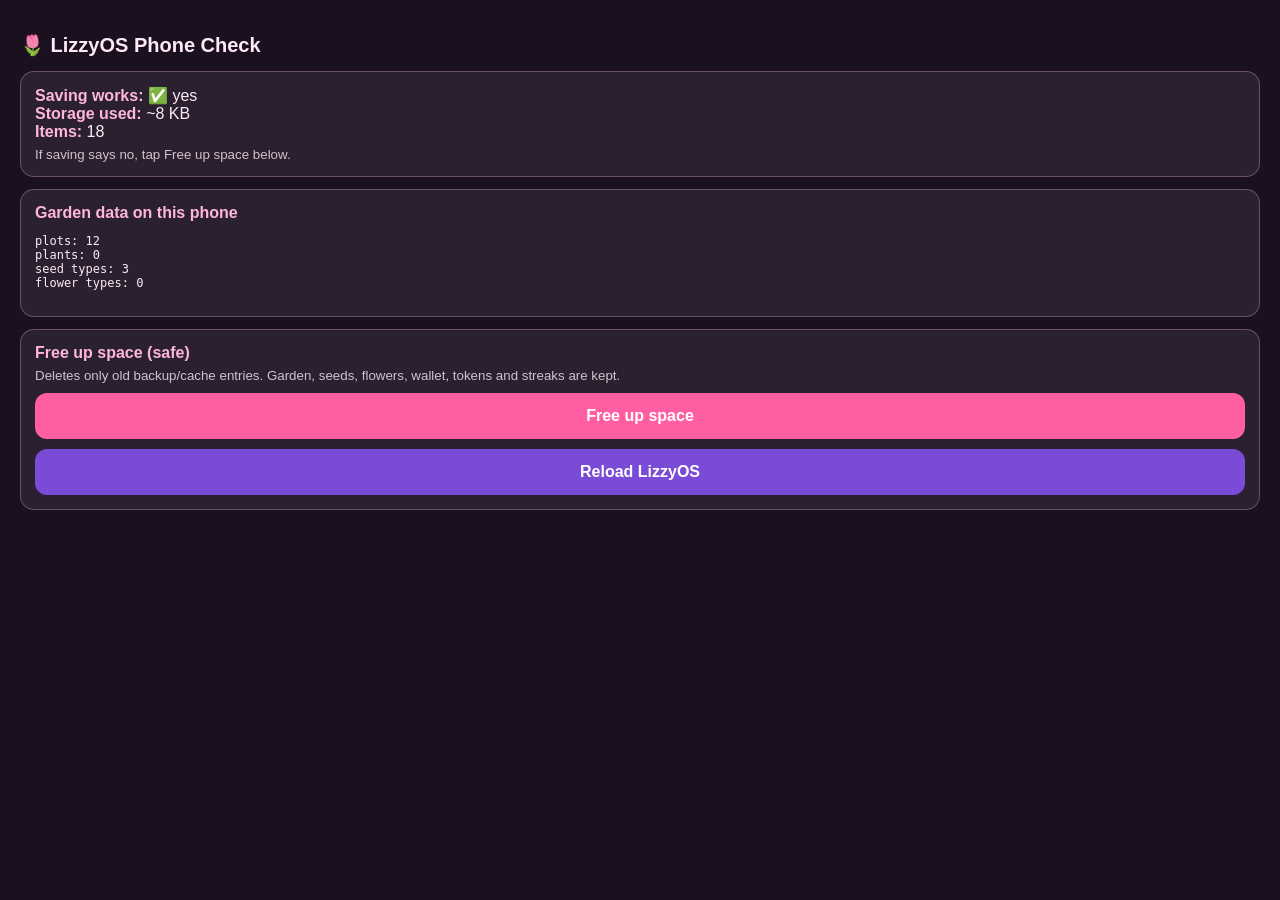
<file: phone-check.html>
<!doctype html>
<html lang="en">
<head>
<meta charset="utf-8">
<meta name="viewport" content="width=device-width, initial-scale=1">
<title>LizzyOS Phone Check</title>
<style>
  body{margin:0;font-family:-apple-system,BlinkMacSystemFont,"Segoe UI",Poppins,sans-serif;background:#1b1020;color:#ffe9f6;padding:20px}
  h1{font-size:20px}
  .card{background:rgba(255,255,255,.07);border:1px solid rgba(255,182,220,.3);border-radius:14px;padding:14px;margin:12px 0}
  b{color:#ffb6dc}
  button{width:100%;padding:14px;margin-top:10px;border:0;border-radius:12px;background:#ff5fa2;color:#fff;font-size:16px;font-weight:600}
  small{opacity:.8;display:block;margin-top:6px}
  pre{white-space:pre-wrap;word-break:break-all;font-size:12px}
</style>
</head>
<body>
<h1>🌷 LizzyOS Phone Check</h1>
<div class="card" id="status">Checking…</div>
<div class="card">
  <b>Garden data on this phone</b>
  <pre id="garden">—</pre>
</div>
<div class="card">
  <b>Free up space (safe)</b>
  <small>Deletes only old backup/cache entries. Garden, seeds, flowers, wallet, tokens and streaks are kept.</small>
  <button id="clean">Free up space</button>
  <button id="reload" style="background:#7a4bd6">Reload LizzyOS</button>
</div>
<script>
function bytes(){let n=0;for(let i=0;i<localStorage.length;i++){const k=localStorage.key(i);n+=k.length+(localStorage.getItem(k)||"").length}return n}
function render(){
  let writable=true,err="";
  try{localStorage.setItem("__t__","1");localStorage.removeItem("__t__")}catch(e){writable=false;err=e.name+": "+e.message}
  const kb=Math.round(bytes()/512);
  document.getElementById("status").innerHTML =
    "<b>Saving works:</b> "+(writable?"✅ yes":"❌ no")+"<br><b>Storage used:</b> ~"+kb+" KB<br><b>Items:</b> "+localStorage.length+
    (err?"<br><b>Error:</b> "+err:"")+
    "<small>If saving says no, tap Free up space below.</small>";
  let g=null;try{g=JSON.parse(localStorage.getItem("lizzyGardenV1")||"null")}catch(e){}
  document.getElementById("garden").textContent = g
    ? "plots: "+(g.slots||0)+"\nplants: "+((g.plants||[]).length)+"\nseed types: "+Object.keys(g.seeds||{}).length+"\nflower types: "+Object.keys(g.flowers||{}).length
    : "No garden saved on this phone yet.";
}
document.getElementById("clean").onclick=function(){
  const drop=[];
  for(let i=0;i<localStorage.length;i++){const k=localStorage.key(i);
    if(k && /Snapshot|Backup|Cache|^lizzyTemp|Log$/i.test(k)) drop.push(k);}
  drop.forEach(k=>{try{localStorage.removeItem(k)}catch(e){}});
  alert(drop.length?("Freed "+drop.length+" old backup item(s)."):"Nothing safe to remove — storage is already clean.");
  render();
};
document.getElementById("reload").onclick=function(){location.href="index.html"};
render();
</script>
</body>
</html>
</file>
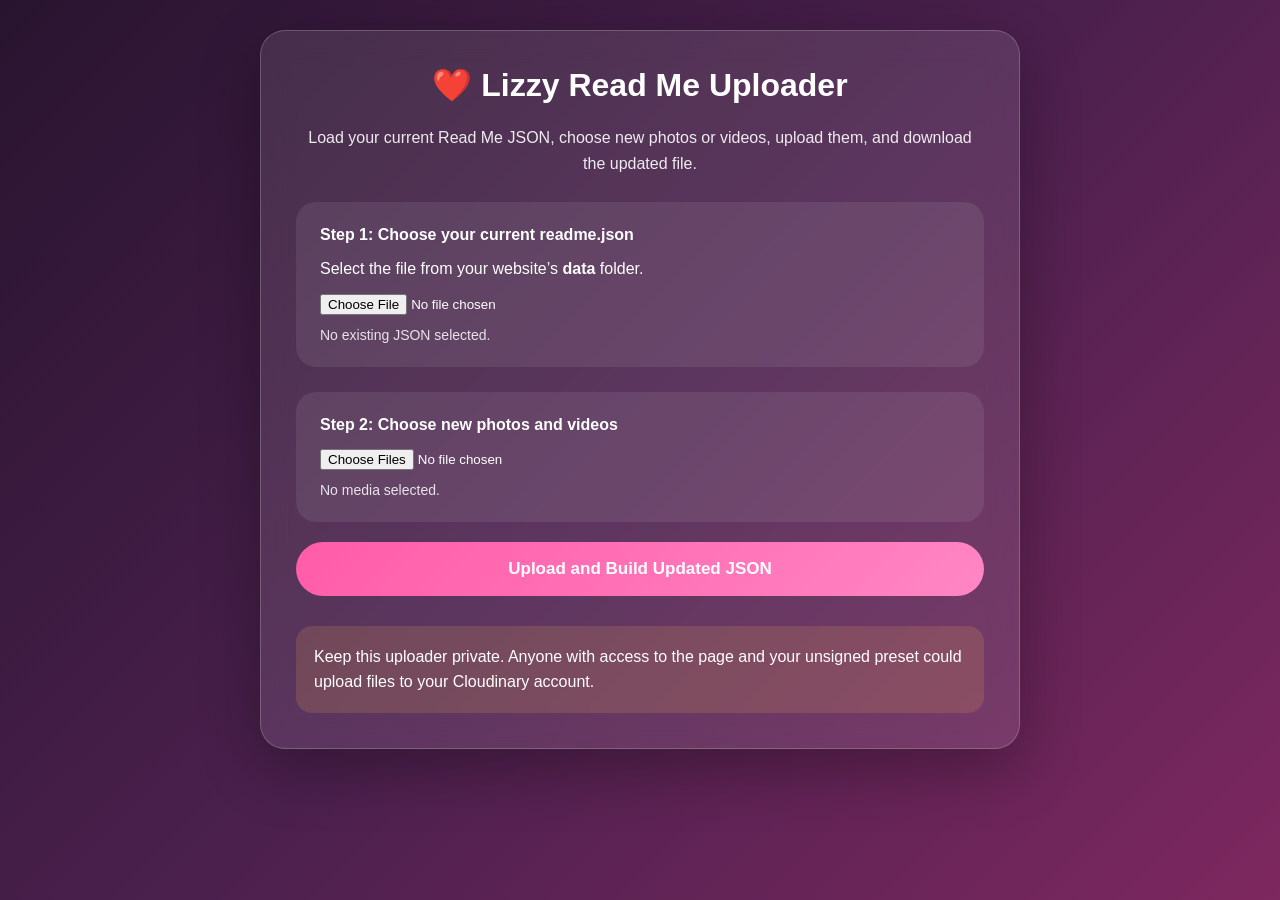
<file: upload.html>
<!DOCTYPE html>
<html lang="en">

<head>
    <meta charset="UTF-8">
    <meta name="viewport" content="width=device-width, initial-scale=1.0">

    <title>Lizzy Read Me Uploader</title>

    <style>
        * {
            box-sizing: border-box;
        }

        body {
            margin: 0;
            min-height: 100vh;
            padding: 30px 15px;
            font-family: Arial, sans-serif;
            color: white;
            background: linear-gradient(
                135deg,
                #28142f,
                #4b204d,
                #7d285f
            );
        }

        .uploader {
            width: min(760px, 100%);
            margin: 0 auto;
            padding: 35px;
            border: 1px solid rgba(255, 255, 255, 0.2);
            border-radius: 25px;
            background: rgba(255, 255, 255, 0.1);
            box-shadow: 0 20px 60px rgba(0, 0, 0, 0.3);
            backdrop-filter: blur(16px);
        }

        h1,
        h2 {
            text-align: center;
        }

        h1 {
            margin-top: 0;
        }

        .description {
            line-height: 1.6;
            text-align: center;
            opacity: 0.9;
        }

        .section {
            margin-top: 25px;
            padding: 24px;
            border-radius: 20px;
            background: rgba(255, 255, 255, 0.08);
        }

        .section strong {
            display: block;
            margin-bottom: 10px;
        }

        input[type="file"] {
            display: block;
            width: 100%;
            margin-top: 15px;
            color: white;
        }

        button {
            width: 100%;
            margin-top: 20px;
            padding: 17px;
            border: none;
            border-radius: 999px;
            font-size: 17px;
            font-weight: bold;
            color: white;
            background: linear-gradient(135deg, #ff5ca8, #ff86c4);
            cursor: pointer;
        }

        button:hover {
            transform: translateY(-2px);
        }

        button:disabled {
            cursor: not-allowed;
            opacity: 0.5;
            transform: none;
        }

        #status {
            margin-top: 25px;
            line-height: 1.7;
            text-align: center;
        }

        .progressOuter {
            display: none;
            height: 12px;
            margin-top: 25px;
            overflow: hidden;
            border-radius: 999px;
            background: rgba(255, 255, 255, 0.18);
        }

        #progressBar {
            width: 0%;
            height: 100%;
            transition: width 0.3s;
            background: white;
        }

        .results {
            margin-top: 35px;
        }

        textarea {
            width: 100%;
            min-height: 280px;
            padding: 18px;
            resize: vertical;
            border: none;
            border-radius: 16px;
            font-family: Consolas, monospace;
            font-size: 14px;
            line-height: 1.5;
        }

        .secondaryButton {
            background: rgba(255, 255, 255, 0.18);
        }

        .downloadButton {
            background: linear-gradient(135deg, #ff4f9a, #ff79bd);
        }

        .hidden {
            display: none;
        }

        .warning {
            margin-top: 30px;
            padding: 18px;
            border-radius: 16px;
            line-height: 1.6;
            background: rgba(255, 190, 80, 0.15);
        }

        .fileCount {
            margin-top: 12px;
            font-size: 14px;
            opacity: 0.85;
        }

        @media (max-width: 600px) {
            .uploader {
                padding: 22px;
            }
        }
    </style>
</head>

<body>

    <main class="uploader">

        <h1>❤️ Lizzy Read Me Uploader</h1>

        <p class="description">
            Load your current Read Me JSON, choose new photos or videos,
            upload them, and download the updated file.
        </p>

        <section class="section">

            <strong>Step 1: Choose your current readme.json</strong>

            <p>
                Select the file from your website’s
                <b>data</b> folder.
            </p>

            <input
                id="existingJsonInput"
                type="file"
                accept=".json,application/json"
            >

            <div id="existingStatus" class="fileCount">
                No existing JSON selected.
            </div>

        </section>

        <section class="section">

            <strong>Step 2: Choose new photos and videos</strong>

            <input
                id="mediaInput"
                type="file"
                accept="image/*,video/*"
                multiple
            >

            <div id="mediaStatus" class="fileCount">
                No media selected.
            </div>

        </section>

        <button id="uploadButton">
            Upload and Build Updated JSON
        </button>

        <div class="progressOuter" id="progressOuter">
            <div id="progressBar"></div>
        </div>

        <div id="status"></div>

        <section id="resultsSection" class="results hidden">

            <h2>Updated readme.json</h2>

            <textarea id="jsonOutput" readonly></textarea>

            <button id="downloadButton" class="downloadButton">
                Download Updated readme.json
            </button>

            <button id="copyButton" class="secondaryButton">
                Copy JSON
            </button>

        </section>

        <div class="warning">
            Keep this uploader private. Anyone with access to the page and
            your unsigned preset could upload files to your Cloudinary account.
        </div>

    </main>

    <script>
        const CLOUD_NAME = "bdfevohg";
        const UPLOAD_PRESET = "readme_upload";

        const existingJsonInput =
            document.getElementById("existingJsonInput");

        const mediaInput =
            document.getElementById("mediaInput");

        const existingStatus =
            document.getElementById("existingStatus");

        const mediaStatus =
            document.getElementById("mediaStatus");

        const uploadButton =
            document.getElementById("uploadButton");

        const statusBox =
            document.getElementById("status");

        const progressOuter =
            document.getElementById("progressOuter");

        const progressBar =
            document.getElementById("progressBar");

        const resultsSection =
            document.getElementById("resultsSection");

        const jsonOutput =
            document.getElementById("jsonOutput");

        const downloadButton =
            document.getElementById("downloadButton");

        const copyButton =
            document.getElementById("copyButton");

        let existingMemories = [];
        let finalMemories = [];

        existingJsonInput.addEventListener(
            "change",
            loadExistingJson
        );

        mediaInput.addEventListener(
            "change",
            showMediaCount
        );

        uploadButton.addEventListener(
            "click",
            uploadFiles
        );

        downloadButton.addEventListener(
            "click",
            downloadJson
        );

        copyButton.addEventListener(
            "click",
            copyJson
        );

        async function loadExistingJson() {
            const file = existingJsonInput.files[0];

            if (!file) {
                existingMemories = [];
                existingStatus.textContent =
                    "No existing JSON selected.";
                return;
            }

            try {
                const text = await file.text();
                const parsedData = JSON.parse(text);

                if (!Array.isArray(parsedData)) {
                    throw new Error(
                        "The JSON must contain a list of memories."
                    );
                }

                existingMemories = parsedData;

                existingStatus.textContent =
                    `✅ Loaded ${existingMemories.length} existing item(s).`;
            } catch (error) {
                existingMemories = [];

                existingStatus.textContent =
                    "❌ This JSON file could not be read.";

                console.error(error);
            }
        }

        function showMediaCount() {
            const files = Array.from(mediaInput.files);

            if (files.length === 0) {
                mediaStatus.textContent =
                    "No media selected.";
                return;
            }

            mediaStatus.textContent =
                `${files.length} new file(s) selected.`;
        }

        async function uploadFiles() {
            const files = Array.from(mediaInput.files);

            if (files.length === 0) {
                statusBox.textContent =
                    "Please choose at least one photo or video.";
                return;
            }

            uploadButton.disabled = true;
            resultsSection.classList.add("hidden");
            progressOuter.style.display = "block";
            progressBar.style.width = "0%";

            const newMemories = [];
            const failedFiles = [];

            for (let index = 0; index < files.length; index++) {
                const file = files[index];

                statusBox.textContent =
                    `Uploading ${index + 1} of ${files.length}: ${file.name}`;

                try {
                    const memory =
                        await uploadOneFile(file);

                    newMemories.push(memory);
                } catch (error) {
                    failedFiles.push(file.name);
                    console.error(
                        "Upload failed:",
                        file.name,
                        error
                    );
                }

                const percentage =
                    Math.round(
                        ((index + 1) / files.length) * 100
                    );

                progressBar.style.width =
                    percentage + "%";
            }

            finalMemories = [
                ...existingMemories,
                ...newMemories
            ];

            jsonOutput.value =
                JSON.stringify(finalMemories, null, 2);

            resultsSection.classList.remove("hidden");

            if (failedFiles.length === 0) {
                statusBox.textContent =
                    `✅ Added ${newMemories.length} new file(s). ` +
                    `The updated JSON contains ${finalMemories.length} item(s).`;
            } else {
                statusBox.innerHTML =
                    `Uploaded ${newMemories.length} file(s).<br>` +
                    `Failed: ${failedFiles.join(", ")}`;
            }

            uploadButton.disabled = false;
        }

        async function uploadOneFile(file) {
            const formData = new FormData();

            formData.append("file", file);
            formData.append(
                "upload_preset",
                UPLOAD_PRESET
            );

            const uploadUrl =
                `https://api.cloudinary.com/v1_1/${CLOUD_NAME}/auto/upload`;

            const response = await fetch(uploadUrl, {
                method: "POST",
                body: formData
            });

            const result = await response.json();

            if (!response.ok) {
                const message =
                    result.error?.message ||
                    "Cloudinary upload failed.";

                throw new Error(message);
            }

            const isVideo =
                result.resource_type === "video" ||
                file.type.startsWith("video/");

            return {
                type: isVideo ? "video" : "image",
                url: result.secure_url
            };
        }

        function downloadJson() {
            if (finalMemories.length === 0) {
                statusBox.textContent =
                    "There is no updated JSON to download.";
                return;
            }

            const jsonText =
                JSON.stringify(finalMemories, null, 2);

            const blob = new Blob(
                [jsonText],
                { type: "application/json" }
            );

            const downloadUrl =
                URL.createObjectURL(blob);

            const link =
                document.createElement("a");

            link.href = downloadUrl;
            link.download = "readme.json";

            document.body.appendChild(link);
            link.click();
            link.remove();

            URL.revokeObjectURL(downloadUrl);

            downloadButton.textContent =
                "Downloaded ✅";

            setTimeout(() => {
                downloadButton.textContent =
                    "Download Updated readme.json";
            }, 1800);
        }

        async function copyJson() {
            try {
                await navigator.clipboard.writeText(
                    jsonOutput.value
                );

                copyButton.textContent =
                    "Copied ✅";
            } catch (error) {
                jsonOutput.select();
                document.execCommand("copy");

                copyButton.textContent =
                    "Copied ✅";
            }

            setTimeout(() => {
                copyButton.textContent =
                    "Copy JSON";
            }, 1800);
        }
    </script>

</body>
</html>
</file>
